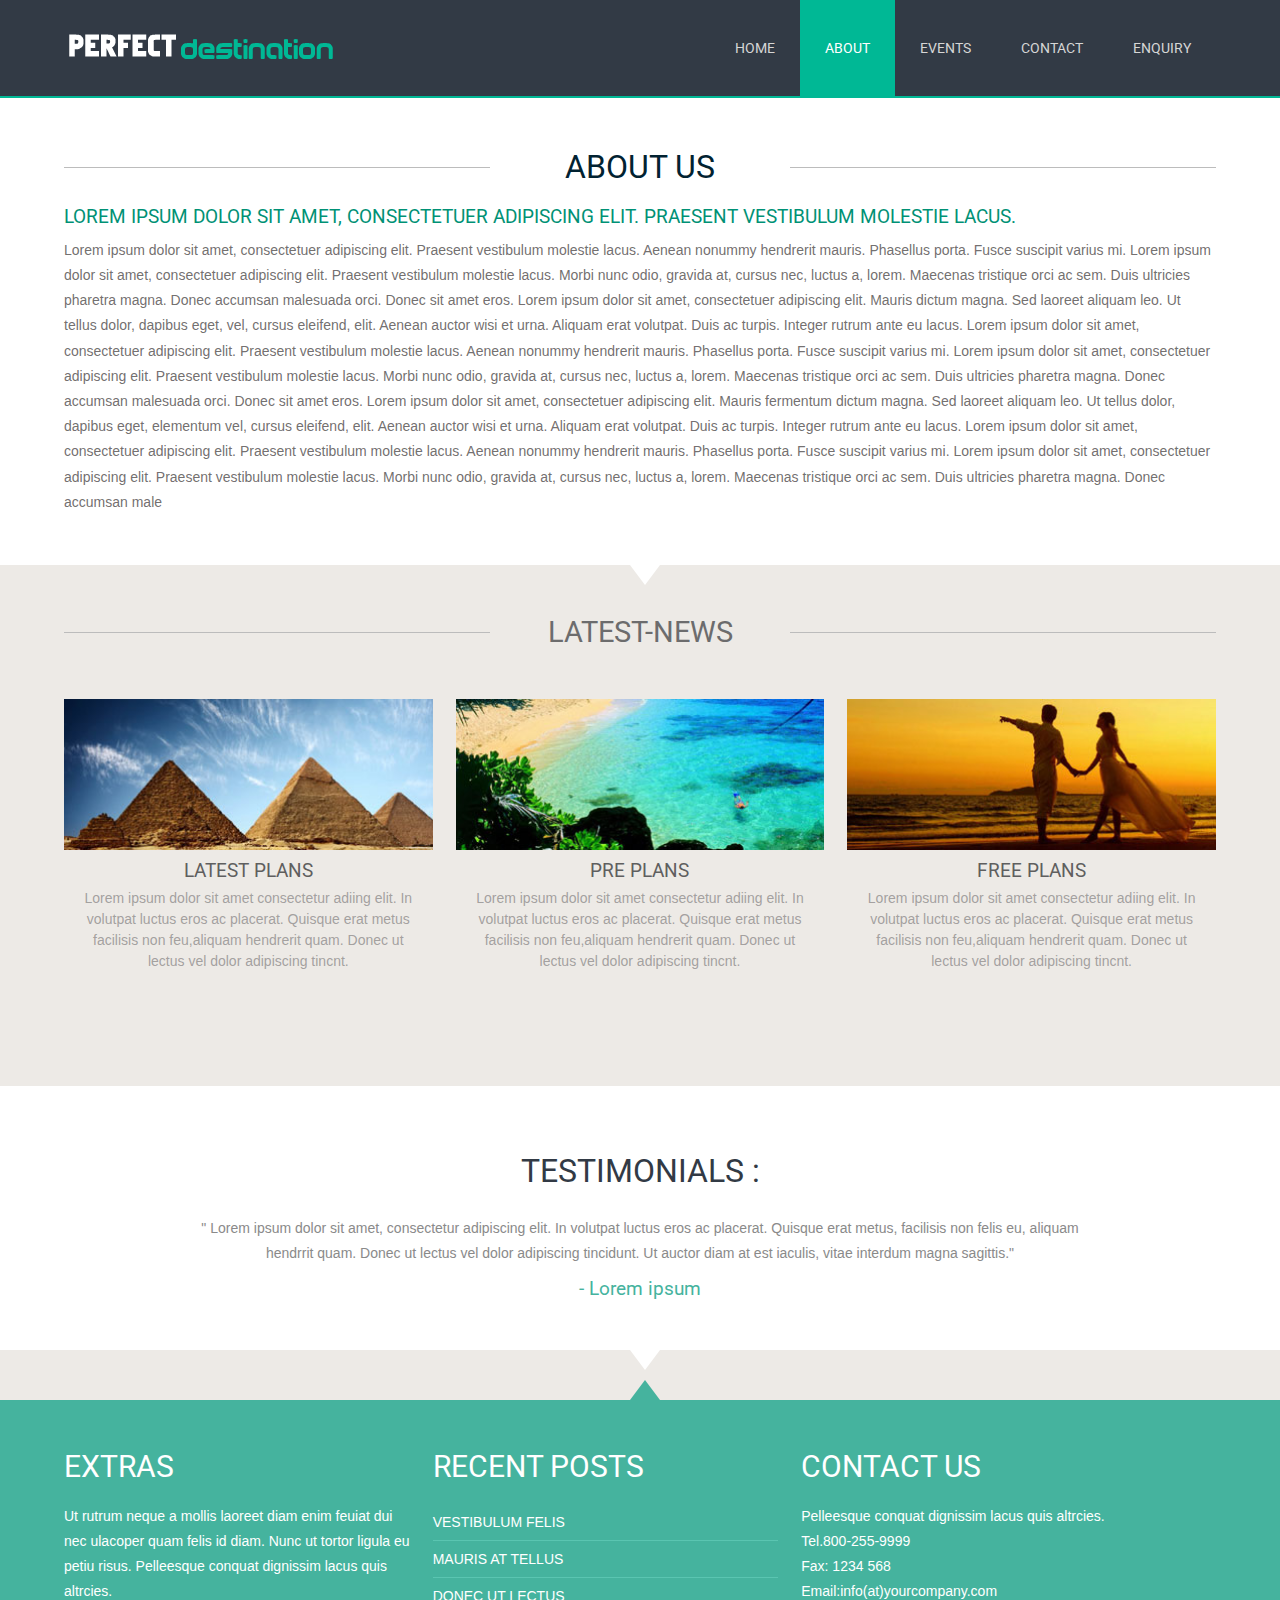
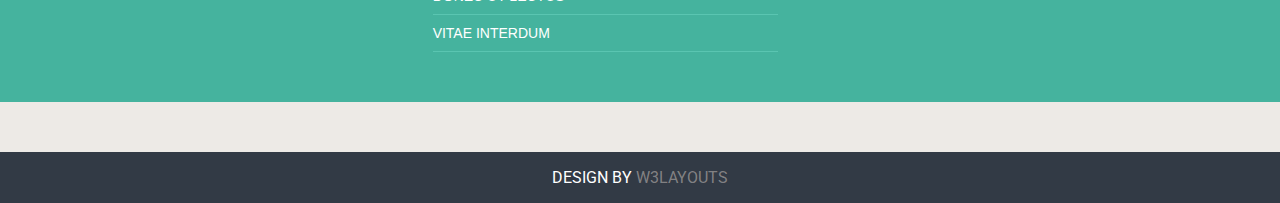
<file: about.html>
<!--
Author: W3layouts
Author URL: http://w3layouts.com
License: Creative Commons Attribution 3.0 Unported
License URL: http://creativecommons.org/licenses/by/3.0/
-->
<!DOCTYPE HTML>
<head>
<title>Perfect Destination Traveling Website Template | About :: W3layouts</title>
<meta http-equiv="Content-Type" content="text/html; charset=utf-8" />
<meta name="viewport" content="width=device-width, initial-scale=1, maximum-scale=1">
<link href="css/style.css" rel="stylesheet" type="text/css"  media="all" />	
<link href='http://fonts.googleapis.com/css?family=Roboto' rel='stylesheet' type='text/css'>
</head>
<body>
	<!---start-header---->
			<div class="header">
				<div class="wrap">
				<div class="logo">
					<a href="index.html"><img src="images/logo.png" title="logo" /></a>
				</div>
				<div class="top-nav">
					<ul>
						<li><a href="index.html">Home</a></li>
						<li class="active"><a href="about.html">About</a></li>
						<li><a href="events.html">Events</a></li>
						<li><a href="contact.html">Contact</a></li>
						<li><a href="enquiry.html">Enquiry</a></li>
					</ul>
				</div>
				<div class="clear"> </div>
			</div>
		</div>
			<!---End-header---->
		<!---start-content---->
		<div class="content">
			<div class="wrap">
				<div class="about-us">
					 <div class="about-header">
					    <h3>About us</h3>
					 </div>
					<div class="about-info">
						<a href="#">Lorem ipsum dolor sit amet, consectetuer adipiscing elit. Praesent vestibulum molestie lacus.</a>
						<p>Lorem ipsum dolor sit amet, consectetuer adipiscing elit. Praesent vestibulum molestie lacus. Aenean nonummy hendrerit mauris. Phasellus porta. Fusce suscipit varius mi. Lorem ipsum dolor sit amet, consectetuer adipiscing elit. Praesent vestibulum molestie lacus. Morbi nunc odio, gravida at, cursus nec, luctus a, lorem. Maecenas tristique orci ac sem. Duis ultricies pharetra magna. Donec accumsan malesuada orci. Donec sit amet eros. Lorem ipsum dolor sit amet, consectetuer adipiscing elit. Mauris dictum magna. Sed laoreet aliquam leo. Ut tellus dolor, dapibus eget, vel, cursus eleifend, elit. Aenean auctor wisi et urna. Aliquam erat volutpat. Duis ac turpis. Integer rutrum ante eu lacus. Lorem ipsum dolor sit amet, consectetuer adipiscing elit. Praesent vestibulum molestie lacus. Aenean nonummy hendrerit mauris. Phasellus porta. Fusce suscipit varius mi. Lorem ipsum dolor sit amet, consectetuer adipiscing elit. Praesent vestibulum molestie lacus. Morbi nunc odio, gravida at, cursus nec, luctus a, lorem. Maecenas tristique orci ac sem. Duis ultricies pharetra magna. Donec accumsan malesuada orci. Donec sit amet eros. Lorem ipsum dolor sit amet, consectetuer adipiscing elit. Mauris fermentum dictum magna. Sed laoreet aliquam leo. Ut tellus dolor, dapibus eget, elementum vel, cursus eleifend, elit. Aenean auctor wisi et urna. Aliquam erat volutpat. Duis ac turpis. Integer rutrum ante eu lacus. Lorem ipsum dolor sit amet, consectetuer adipiscing elit. Praesent vestibulum molestie lacus. Aenean nonummy hendrerit mauris. Phasellus porta. Fusce suscipit varius mi. Lorem ipsum dolor sit amet, consectetuer adipiscing elit. Praesent vestibulum molestie lacus. Morbi nunc odio, gravida at, cursus nec, luctus a, lorem. Maecenas tristique orci ac sem. Duis ultricies pharetra magna. Donec accumsan male</p>
					</div>
				</div>
			</div>
			    <div class="specials">
			    	<div class="wrap">
					  <div class="specials-heading">
						<h3>Latest-News</h3>
					</div>
					<div class="specials-grids">
						<div class="special-grid">
							<img src="images/grids-img1.jpg" title="image-name" />
							<a href="#">Latest Plans</a>
							<p>Lorem ipsum dolor sit amet consectetur adiing elit. In volutpat luctus eros ac placerat. Quisque erat metus facilisis non feu,aliquam hendrerit quam. Donec ut lectus vel dolor adipiscing tincnt.</p>
						</div>
						<div class="special-grid">
							<img src="images/grids-img2.jpg" title="image-name" />
							<a href="#">Pre Plans</a>
							<p>Lorem ipsum dolor sit amet consectetur adiing elit. In volutpat luctus eros ac placerat. Quisque erat metus facilisis non feu,aliquam hendrerit quam. Donec ut lectus vel dolor adipiscing tincnt.</p>
						</div>
						<div class="special-grid spe-grid">
							<img src="images/grids-img3.jpg" title="image-name" />
							<a href="#">Free Plans</a>
							<p>Lorem ipsum dolor sit amet consectetur adiing elit. In volutpat luctus eros ac placerat. Quisque erat metus facilisis non feu,aliquam hendrerit quam. Donec ut lectus vel dolor adipiscing tincnt.</p>
						</div>
						<div class="clear"> </div>
					</div>
			  </div>
			</div>	
			<div class="testmonials">
				<div class="wrap">
					<div class="testmonial-grid">
						<h3>TESTIMONIALS :</h3>
						<p>&#34; Lorem ipsum dolor sit amet, consectetur adipiscing elit. In volutpat luctus eros ac placerat. Quisque erat metus, facilisis non felis eu, aliquam hendrrit quam. Donec ut lectus vel dolor adipiscing tincidunt. Ut auctor diam at est iaculis, vitae interdum magna sagittis.&#34;</p>
						<a href="#"> - Lorem ipsum</a>
					</div>
				</div>
			</div>
		</div>
		<!---End-content---->
		<div class="clear"> </div>
		<!---start-footer---->
		<!---start-footer---->
	<div class="specials">
		<div class="footer">
			<div class="wrap">
			<div class="footer-grids">
				<div class="footer-grid">
					<h3>EXTRAS</h3>
					<p>Ut rutrum neque a mollis laoreet diam enim feuiat dui nec ulacoper quam felis id diam. Nunc ut tortor ligula eu petiu risus. Pelleesque conquat dignissim lacus quis altrcies.</p>
				</div>
				<div class="footer-grid">
					<h3>RECENT POSTS</h3>
					<ul>
						<li><a href="#">Vestibulum felis</a></li>
						<li><a href="#">Mauris at tellus</a></li>
						<li><a href="#">Donec ut lectus</a></li>
						<li><a href="#">vitae interdum</a></li>
					</ul>
				</div>
				<div class="footer-grid footer-lastgrid">
					<h3>CONTACT US</h3>
					<p>Pelleesque conquat dignissim lacus quis altrcies.</p>
					<div class="footer-grid-address">
						<p>Tel.800-255-9999</p>
						<p>Fax: 1234 568</p>
						<p>Email:<a class="email-link" href="#">info(at)yourcompany.com</a></p>
					</div>
				</div>
				<div class="clear"> </div>
			</div>
			</div>
		</div>
	</div>
		<!---End-footer---->
		<div class="clear"> </div>
		<div class="copy-right">
			<p>Design by <a href="http://w3layouts.com/">W3layouts</a></p>
		</div>
	</body>
</html>
</file>
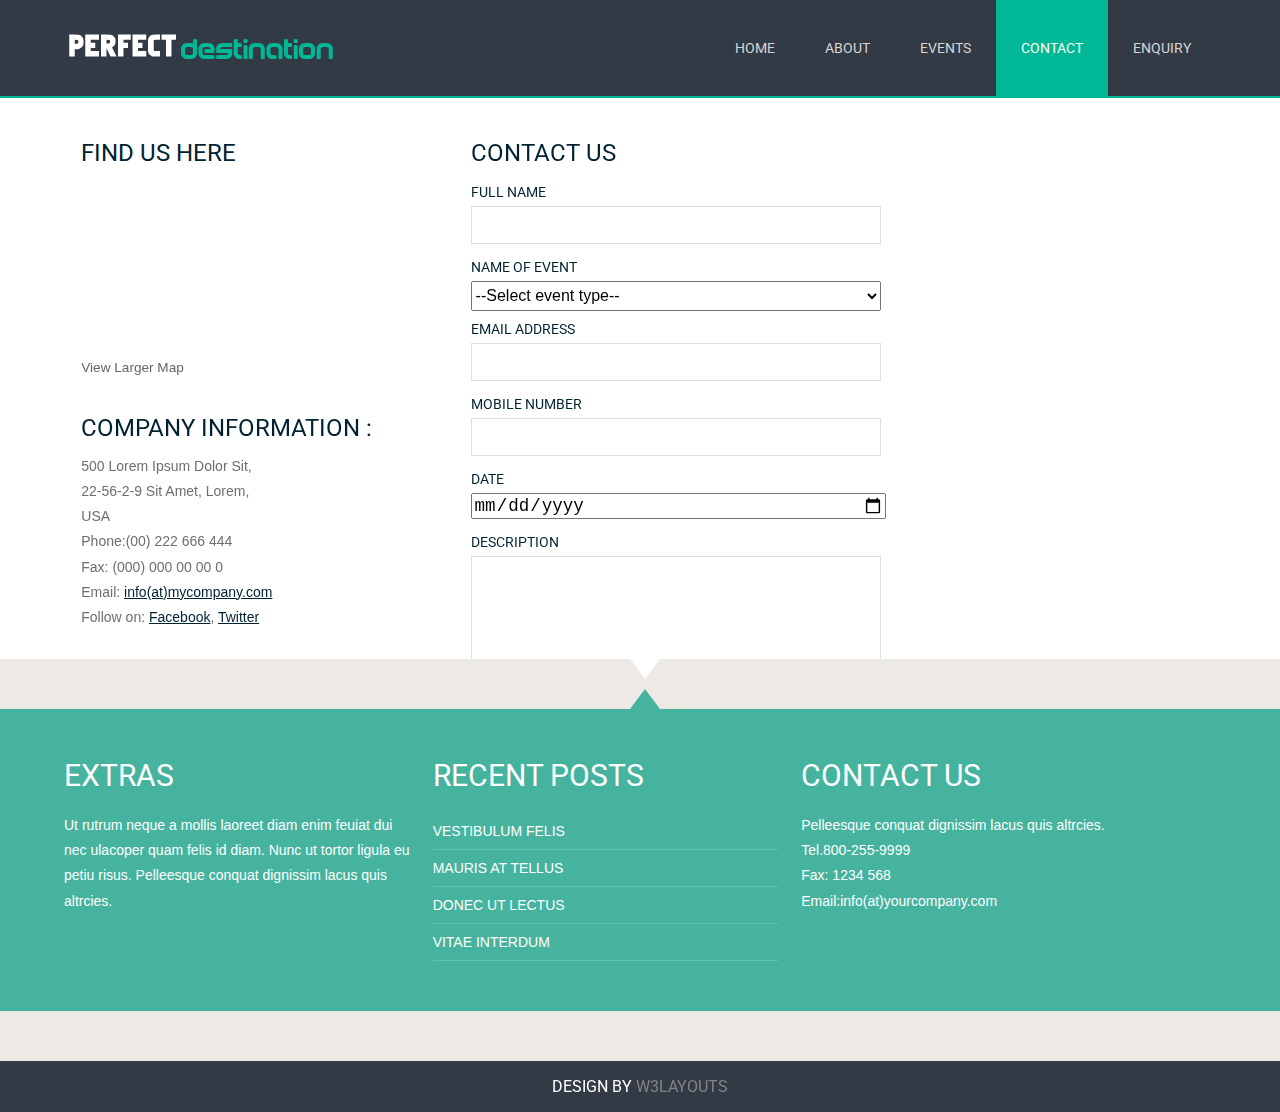
<file: contact.html>
<!--
Author: W3layouts
Author URL: http://w3layouts.com
License: Creative Commons Attribution 3.0 Unported
License URL: http://creativecommons.org/licenses/by/3.0/
-->
<!DOCTYPE HTML>
<head>
<title>Perfect Destination Traveling Website Template | Contact :: W3layouts</title>
<meta http-equiv="Content-Type" content="text/html; charset=utf-8" />
<meta charset="utf-8">
<meta name="viewport" content="width=device-width, initial-scale=1, maximum-scale=1">
<link href="css/style.css" rel="stylesheet" type="text/css"  media="all" />
<link href='http://fonts.googleapis.com/css?family=Roboto' rel='stylesheet' type='text/css'>
</head>
<body>
		<!---start-wrap---->
			<!---start-header---->
			<div class="header">
				<div class="wrap">
				<!---start-logo---->
				<div class="logo">
					<a href="index.html"><img src="images/logo.png" title="logo" /></a>
				</div>
				<!---End-logo---->
				<!---start-top-nav---->
				<div class="top-nav">
					<ul>
						<li><a href="index.html">Home</a></li>
						<li><a href="about.html">About</a></li>
						<li><a href="events.html">Events</a></li>
						<li class="active"><a href="contact.html">Contact</a></li>
						<li><a href="enquiry.html">Enquiry</a></li>
					</ul>
				</div>
				<div class="clear"> </div>
				<!---End-top-nav---->
			</div>
			<!---End-header---->
		</div>
		<!---End-wrap---->
		<div class="clear"> </div>
		<!---start-content---->
		<div class="content">
			<div class="wrap">
			<!---start-contact---->
			<div class="section group">				
				<div class="col span_1_of_3">
					<div class="contact_info">
			    	 	<h3>Find Us Here</h3>
			    	 		<div class="map">
					   			<iframe width="100%" height="175" frameborder="0" scrolling="no" marginheight="0" marginwidth="0" src="https://maps.google.co.in/maps?f=q&amp;source=s_q&amp;hl=en&amp;geocode=&amp;q=Lighthouse+Point,+FL,+United+States&amp;aq=4&amp;oq=light&amp;sll=26.275636,-80.087265&amp;sspn=0.04941,0.104628&amp;ie=UTF8&amp;hq=&amp;hnear=Lighthouse+Point,+Broward,+Florida,+United+States&amp;t=m&amp;z=14&amp;ll=26.275636,-80.087265&amp;output=embed"></iframe><br><small><a href="https://maps.google.co.in/maps?f=q&amp;source=embed&amp;hl=en&amp;geocode=&amp;q=Lighthouse+Point,+FL,+United+States&amp;aq=4&amp;oq=light&amp;sll=26.275636,-80.087265&amp;sspn=0.04941,0.104628&amp;ie=UTF8&amp;hq=&amp;hnear=Lighthouse+Point,+Broward,+Florida,+United+States&amp;t=m&amp;z=14&amp;ll=26.275636,-80.087265" style="color:#666;text-align:left;font-size:0.85em">View Larger Map</a></small>
					   		</div>
      				</div>
      			<div class="company_address">
				     	<h3>Company Information :</h3>
						    	<p>500 Lorem Ipsum Dolor Sit,</p>
						   		<p>22-56-2-9 Sit Amet, Lorem,</p>
						   		<p>USA</p>
				   		<p>Phone:(00) 222 666 444</p>
				   		<p>Fax: (000) 000 00 00 0</p>
				 	 	<p>Email: <span>info(at)mycompany.com</span></p>
				   		<p>Follow on: <span>Facebook</span>, <span>Twitter</span></p>
				   </div>
				</div>				
				<div class="col span_2_of_3">
				  <div class="contact-form">
				  	<h3 class="d2">Contact Us</h3>
					    <form method="post" action="contact-post.html" style="margin-bottom:15%">
					    	<div>
					    		<span><label>Full Name</label></span>
					    		<span><input name="userName" type="text" class="textbox"></span>
					    	</div>
					    	<div>
						    	<span><label>Name of event</label></span>
						    	<select class="dd">
						    		<option value="">--Select event type--</option>
 									<option value="Birthday">Birthday</option>
									<option value="DJ Night">DJ Night</option>
  									<option value="Marriage">Marriage</option>
  									<option value="Annivarsary">Anniversary</option>
								</select>
						    </div>
						    <div>
						    	<span><label>Email Address</label></span>
						    	<span><input name="userEmail" type="text" class="textbox"></span>
						    </div>
						    <div>
						     	<span><label>Mobile Number</label></span>
						    	<span><input name="userPhone" type="text" class="textbox"></span>
						    </div>
						    <div>
						    	<span><label>Date</label></span>
						    	<span><input type="date" class="ss"></span>
						    </div>
						    <div>
						    	<span><label>Description</label></span>
						    	<span><textarea name="userMsg"> </textarea></span>
						    </div>
						   <div>
						   		<span><input type="submit" class="mybutton" value="Submit"></span>
						  </div>
					    </form>
				    </div>
  				</div>				
			  </div>
			  </div>
			<!---End-contact---->
			<div class="clear"> </div>
		</div>
		<!---End-content---->
		<div class="clear"> </div>
		<!---start-footer---->
		<!---start-footer---->
	<div class="specials">
		<div class="footer">
			<div class="wrap">
			<div class="footer-grids">
				<div class="footer-grid">
					<h3>EXTRAS</h3>
					<p>Ut rutrum neque a mollis laoreet diam enim feuiat dui nec ulacoper quam felis id diam. Nunc ut tortor ligula eu petiu risus. Pelleesque conquat dignissim lacus quis altrcies.</p>
				</div>
				<div class="footer-grid">
					<h3>RECENT POSTS</h3>
					<ul>
						<li><a href="#">Vestibulum felis</a></li>
						<li><a href="#">Mauris at tellus</a></li>
						<li><a href="#">Donec ut lectus</a></li>
						<li><a href="#">vitae interdum</a></li>
					</ul>
				</div>
				<div class="footer-grid footer-lastgrid">
					<h3>CONTACT US</h3>
					<p>Pelleesque conquat dignissim lacus quis altrcies.</p>
					<div class="footer-grid-address">
						<p>Tel.800-255-9999</p>
						<p>Fax: 1234 568</p>
						<p>Email:<a class="email-link" href="#">info(at)yourcompany.com</a></p>
					</div>
				</div>
				<div class="clear"> </div>
			</div>
			</div>
		</div>
	</div>
		<!---End-footer---->
		<div class="clear"> </div>
		<div class="copy-right">
			<p>Design by <a href="http://w3layouts.com/">W3layouts</a></p>
		</div>
	</body>
</html>
</file>
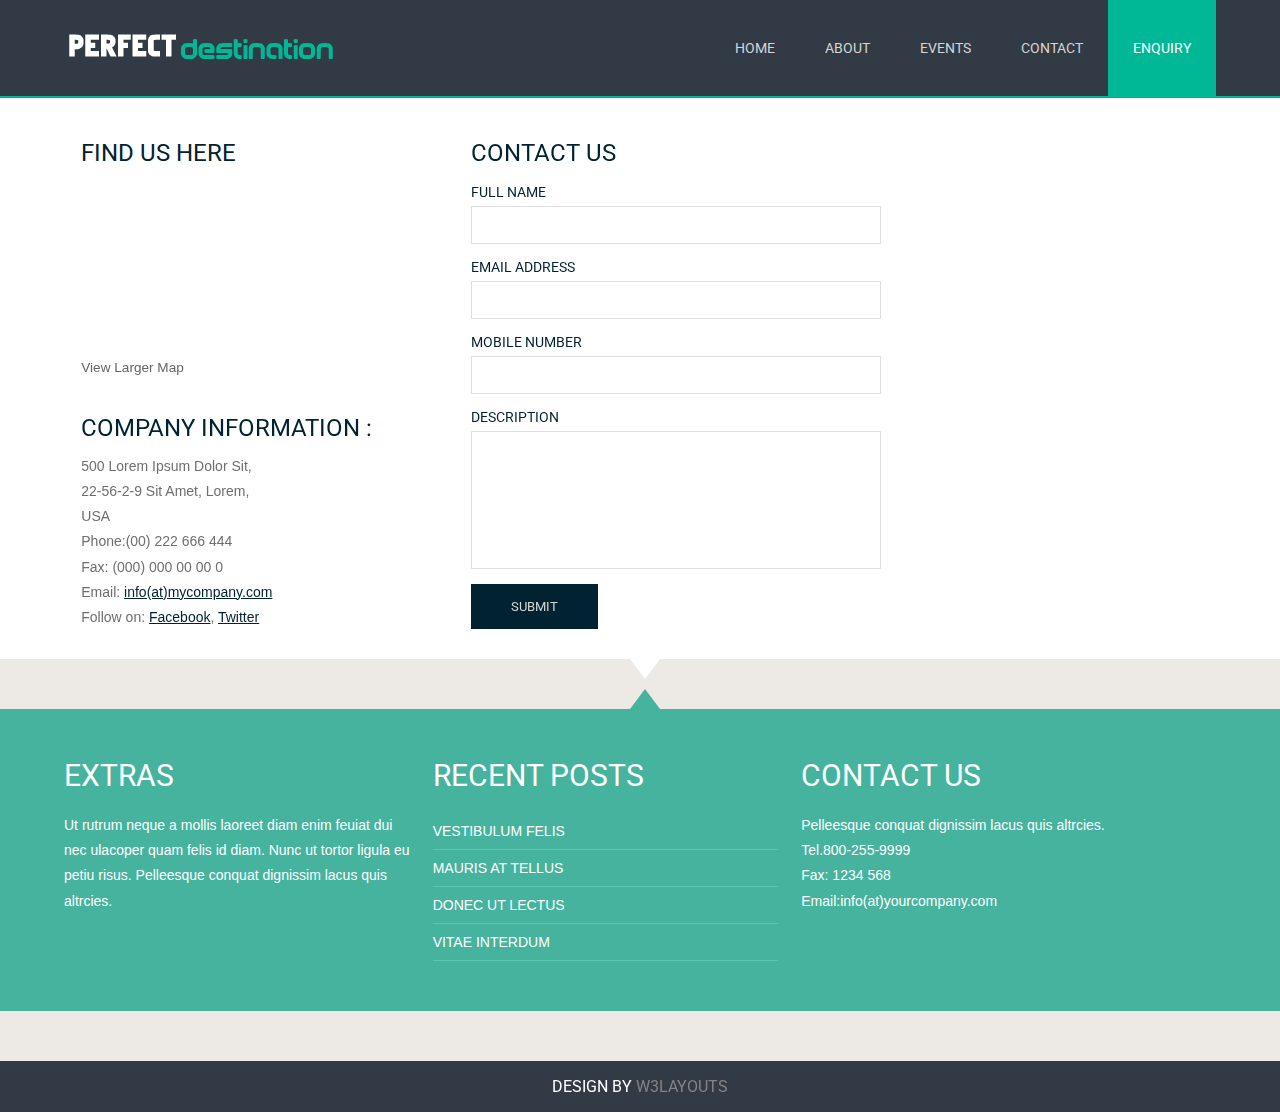
<file: enquiry.html>
<!--
Author: W3layouts
Author URL: http://w3layouts.com
License: Creative Commons Attribution 3.0 Unported
License URL: http://creativecommons.org/licenses/by/3.0/
-->
<!DOCTYPE HTML>
<head>
<title>Perfect Destination Traveling Website Template | Contact :: W3layouts</title>
<meta http-equiv="Content-Type" content="text/html; charset=utf-8" />
<meta charset="utf-8">
<meta name="viewport" content="width=device-width, initial-scale=1, maximum-scale=1">
<link href="css/style.css" rel="stylesheet" type="text/css"  media="all" />
<link href='http://fonts.googleapis.com/css?family=Roboto' rel='stylesheet' type='text/css'>
</head>
<body>
		<!---start-wrap---->
			<!---start-header---->
			<div class="header">
				<div class="wrap">
				<!---start-logo---->
				<div class="logo">
					<a href="index.html"><img src="images/logo.png" title="logo" /></a>
				</div>
				<!---End-logo---->
				<!---start-top-nav---->
				<div class="top-nav">
					<ul>
						<li><a href="index.html">Home</a></li>
						<li><a href="about.html">About</a></li>
						<li><a href="events.html">Events</a></li>
						<li><a href="contact.html">Contact</a></li>
						<li class="active"><a href="enquiry.html">Enquiry</a></li>
					</ul>
				</div>
				<div class="clear"> </div>
				<!---End-top-nav---->
			</div>
			<!---End-header---->
		</div>
		<!---End-wrap---->
		<div class="clear"> </div>
		<!---start-content---->
		<div class="content">
			<div class="wrap">
			<!---start-contact---->
			<div class="section group">				
				<div class="col span_1_of_3">
					<div class="contact_info">
			    	 	<h3>Find Us Here</h3>
			    	 		<div class="map">
					   			<iframe width="100%" height="175" frameborder="0" scrolling="no" marginheight="0" marginwidth="0" src="https://maps.google.co.in/maps?f=q&amp;source=s_q&amp;hl=en&amp;geocode=&amp;q=Lighthouse+Point,+FL,+United+States&amp;aq=4&amp;oq=light&amp;sll=26.275636,-80.087265&amp;sspn=0.04941,0.104628&amp;ie=UTF8&amp;hq=&amp;hnear=Lighthouse+Point,+Broward,+Florida,+United+States&amp;t=m&amp;z=14&amp;ll=26.275636,-80.087265&amp;output=embed"></iframe><br><small><a href="https://maps.google.co.in/maps?f=q&amp;source=embed&amp;hl=en&amp;geocode=&amp;q=Lighthouse+Point,+FL,+United+States&amp;aq=4&amp;oq=light&amp;sll=26.275636,-80.087265&amp;sspn=0.04941,0.104628&amp;ie=UTF8&amp;hq=&amp;hnear=Lighthouse+Point,+Broward,+Florida,+United+States&amp;t=m&amp;z=14&amp;ll=26.275636,-80.087265" style="color:#666;text-align:left;font-size:0.85em">View Larger Map</a></small>
					   		</div>
      				</div>
      			<div class="company_address">
				     	<h3>Company Information :</h3>
						    	<p>500 Lorem Ipsum Dolor Sit,</p>
						   		<p>22-56-2-9 Sit Amet, Lorem,</p>
						   		<p>USA</p>
				   		<p>Phone:(00) 222 666 444</p>
				   		<p>Fax: (000) 000 00 00 0</p>
				 	 	<p>Email: <span>info(at)mycompany.com</span></p>
				   		<p>Follow on: <span>Facebook</span>, <span>Twitter</span></p>
				   </div>
				</div>				
				<div class="col span_2_of_3">
				  <div class="contact-form">
				  	<h3 class="d2">Contact Us</h3>
					    <form method="post" action="contact-post.html" style="margin-bottom:15%">
					    	<div>
					    		<span><label>Full Name</label></span>
					    		<span><input name="userName" type="text" class="textbox"></span>
					    	</div>
						    <div>
						    	<span><label>Email Address</label></span>
						    	<span><input name="userEmail" type="text" class="textbox"></span>
						    </div>
						    <div>
						     	<span><label>Mobile Number</label></span>
						    	<span><input name="userPhone" type="text" class="textbox"></span>
						    </div>
						    <div>
						    	<span><label>Description</label></span>
						    	<span><textarea name="userMsg"> </textarea></span>
						    </div>
						   <div>
						   		<span><input type="submit" class="mybutton" value="Submit"></span>
						  </div>
					    </form>
				    </div>
  				</div>				
			  </div>
			  </div>
			<!---End-contact---->
			<div class="clear"> </div>
		</div>
		<!---End-content---->
		<div class="clear"> </div>
		<!---start-footer---->
		<!---start-footer---->
	<div class="specials">
		<div class="footer">
			<div class="wrap">
			<div class="footer-grids">
				<div class="footer-grid">
					<h3>EXTRAS</h3>
					<p>Ut rutrum neque a mollis laoreet diam enim feuiat dui nec ulacoper quam felis id diam. Nunc ut tortor ligula eu petiu risus. Pelleesque conquat dignissim lacus quis altrcies.</p>
				</div>
				<div class="footer-grid">
					<h3>RECENT POSTS</h3>
					<ul>
						<li><a href="#">Vestibulum felis</a></li>
						<li><a href="#">Mauris at tellus</a></li>
						<li><a href="#">Donec ut lectus</a></li>
						<li><a href="#">vitae interdum</a></li>
					</ul>
				</div>
				<div class="footer-grid footer-lastgrid">
					<h3>CONTACT US</h3>
					<p>Pelleesque conquat dignissim lacus quis altrcies.</p>
					<div class="footer-grid-address">
						<p>Tel.800-255-9999</p>
						<p>Fax: 1234 568</p>
						<p>Email:<a class="email-link" href="#">info(at)yourcompany.com</a></p>
					</div>
				</div>
				<div class="clear"> </div>
			</div>
			</div>
		</div>
	</div>
		<!---End-footer---->
		<div class="clear"> </div>
		<div class="copy-right">
			<p>Design by <a href="http://w3layouts.com/">W3layouts</a></p>
		</div>
	</body>
</html>
</file>
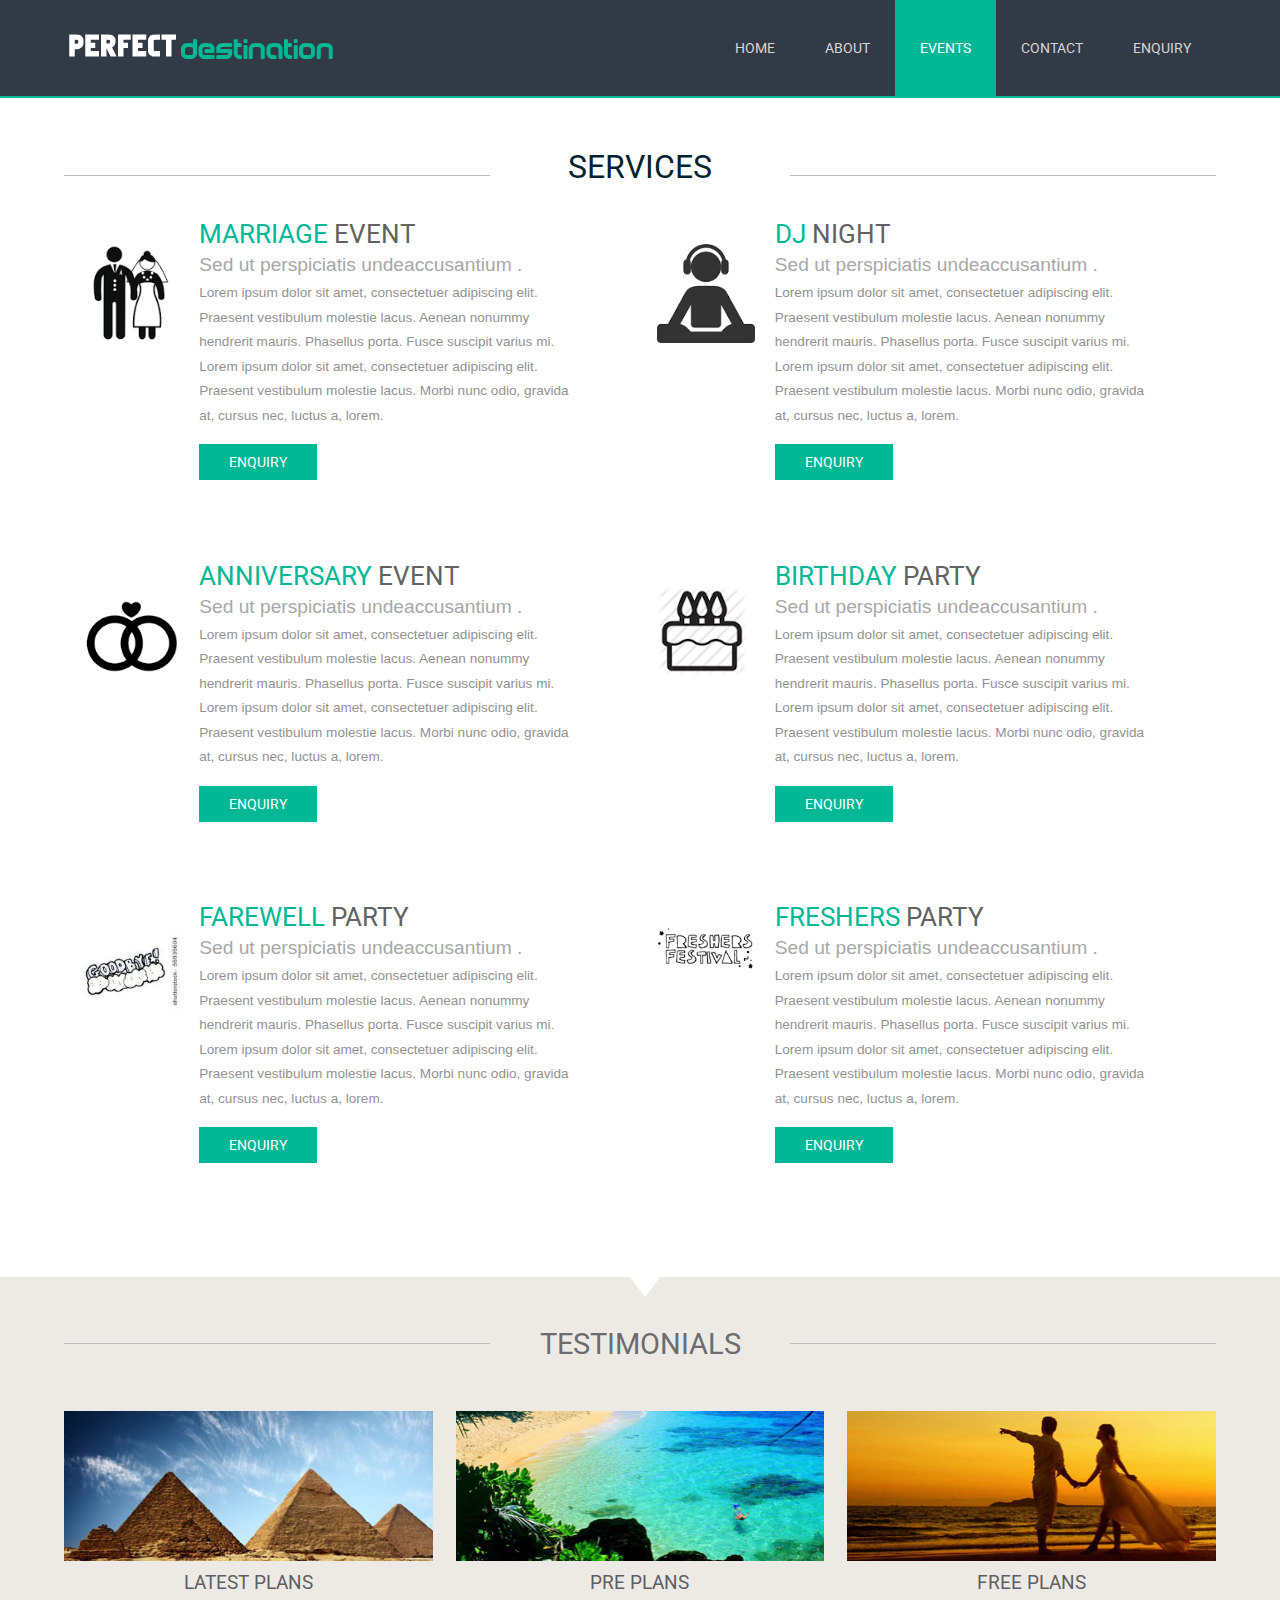
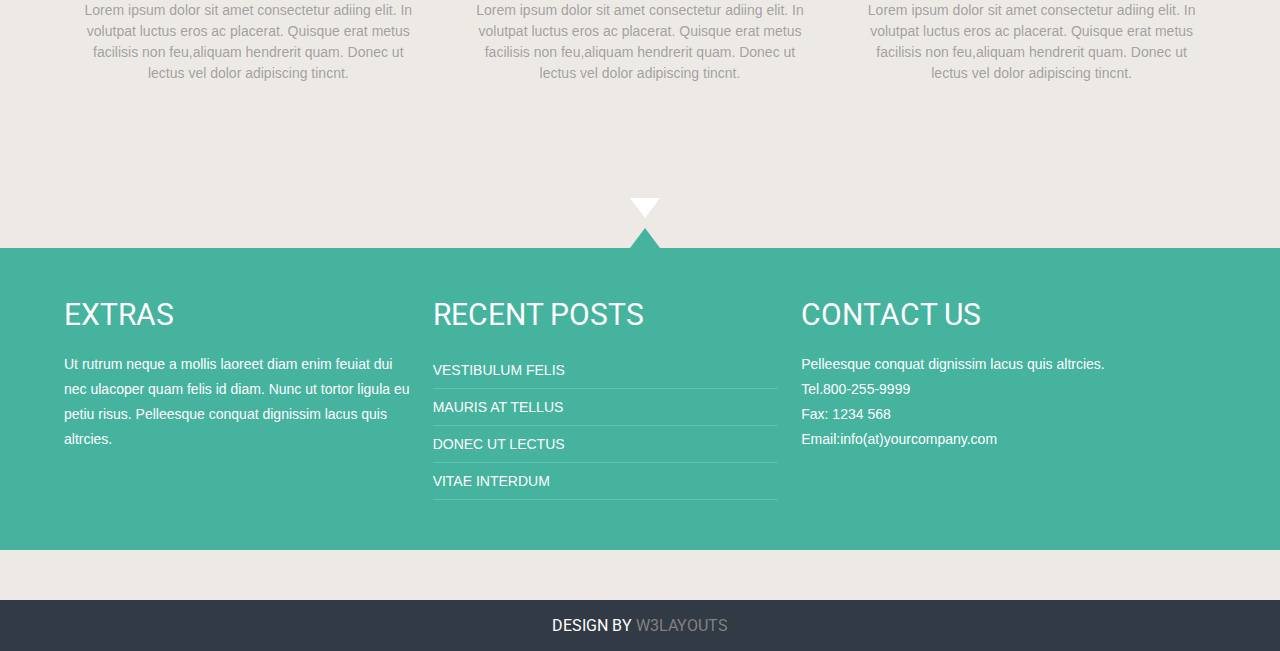
<file: events.html>
<!--
Author: W3layouts
Author URL: http://w3layouts.com
License: Creative Commons Attribution 3.0 Unported
License URL: http://creativecommons.org/licenses/by/3.0/
-->
<!DOCTYPE HTML>
<head>
<title>Perfect Destination Traveling Website Template | Services :: W3layouts</title>
<meta http-equiv="Content-Type" content="text/html; charset=utf-8" />
<meta name="viewport" content="width=device-width, initial-scale=1, maximum-scale=1">
<link href="css/style.css" rel="stylesheet" type="text/css"  media="all" />
<link href='http://fonts.googleapis.com/css?family=Roboto' rel='stylesheet' type='text/css'>
</head>
<body>
		<!---start-header---->
			<div class="header">
				<div class="wrap">
				<div class="logo">
					<a href="index.html"><img src="images/logo.png" title="logo" /></a>
				</div>
				<div class="top-nav">
					<ul>
						<li><a href="index.html">Home</a></li>
						<li><a href="about.html">About</a></li>
						<li class="active"><a href="events.html">Events</a></li>
						<li><a href="contact.html">Contact</a></li>
						<li><a href="enquiry.html">Enquiry</a></li>
					</ul>
				</div>
				<div class="clear"> </div>
			</div>
		</div>
			<!---End-header---->
		<div class="content">
				<!---start-services---->
				<div class="services">
					<div class="wrap">
					  <div class="services-header">
						<h3>Services</h3>
					 </div>
					   <div class="section group group">
							<div class="listview_1_of_2 images_1_of_2">
								<div class="listimg listimg_2_of_1">
									  <img src="images/res.png">
								</div>
							    <div class="text list_2_of_1">
									<h3><span>Marriage</span> Event</h3>
									<h4>Sed ut perspiciatis undeaccusantium .</h4>
									<p>Lorem ipsum dolor sit amet, consectetuer adipiscing elit. Praesent vestibulum molestie lacus. Aenean nonummy hendrerit mauris. Phasellus porta. Fusce suscipit varius mi. Lorem ipsum dolor sit amet, consectetuer adipiscing elit. Praesent vestibulum molestie lacus. Morbi nunc odio, gravida at, cursus nec, luctus a, lorem. </p>
									 <a class="button" href="#">Enquiry</a>
							   </div>
						   </div>			
							<div class="listview_1_of_2 images_1_of_2">
								<div class="listimg listimg_2_of_1">
									  <img src="images/guid.png">
								</div>
								<div class="text list_2_of_1">
									  <h3><span>DJ</span> Night</h3>
									  <h4>Sed ut perspiciatis undeaccusantium .</h4>
									 		<p>Lorem ipsum dolor sit amet, consectetuer adipiscing elit. Praesent vestibulum molestie lacus. Aenean nonummy hendrerit mauris. Phasellus porta. Fusce suscipit varius mi. Lorem ipsum dolor sit amet, consectetuer adipiscing elit. Praesent vestibulum molestie lacus. Morbi nunc odio, gravida at, cursus nec, luctus a, lorem. </p>
									  <a class="button" href="#">Enquiry</a>
								</div>
							</div>
						</div>
       					   <div class="section group group">
							<div class="listview_1_of_2 images_1_of_2">
								<div class="listimg listimg_2_of_1">
									  <img src="images/air.png">
								</div>
							    <div class="text list_2_of_1">
									<h3><span>Anniversary</span> Event</h3>
									<h4>Sed ut perspiciatis undeaccusantium .</h4>
									<p>Lorem ipsum dolor sit amet, consectetuer adipiscing elit. Praesent vestibulum molestie lacus. Aenean nonummy hendrerit mauris. Phasellus porta. Fusce suscipit varius mi. Lorem ipsum dolor sit amet, consectetuer adipiscing elit. Praesent vestibulum molestie lacus. Morbi nunc odio, gravida at, cursus nec, luctus a, lorem. </p>
									 <a class="button" href="#">Enquiry</a>
							   </div>
						   </div>			
							<div class="listview_1_of_2 images_1_of_2">
								<div class="listimg listimg_2_of_1">
									  <img src="images/compin.png">
								</div>
								<div class="text list_2_of_1">
									  <h3><span>Birthday</span> Party</h3>
									  <h4>Sed ut perspiciatis undeaccusantium .</h4>
									 		<p>Lorem ipsum dolor sit amet, consectetuer adipiscing elit. Praesent vestibulum molestie lacus. Aenean nonummy hendrerit mauris. Phasellus porta. Fusce suscipit varius mi. Lorem ipsum dolor sit amet, consectetuer adipiscing elit. Praesent vestibulum molestie lacus. Morbi nunc odio, gravida at, cursus nec, luctus a, lorem. </p>
									  <a class="button" href="#">Enquiry</a>
								</div>
							</div>
						</div>
					   <div class="section group">
							<div class="listview_1_of_2 images_1_of_2">
								<div class="listimg listimg_2_of_1">
									  <img src="images/farew.png">
								</div>
							    <div class="text list_2_of_1">
									<h3><span>Farewell</span> Party</h3>
									<h4>Sed ut perspiciatis undeaccusantium .</h4>
									<p>Lorem ipsum dolor sit amet, consectetuer adipiscing elit. Praesent vestibulum molestie lacus. Aenean nonummy hendrerit mauris. Phasellus porta. Fusce suscipit varius mi. Lorem ipsum dolor sit amet, consectetuer adipiscing elit. Praesent vestibulum molestie lacus. Morbi nunc odio, gravida at, cursus nec, luctus a, lorem. </p>
									 <a class="button" href="#">Enquiry</a>
							   </div>
						   </div>			
							<div class="listview_1_of_2 images_1_of_2">
								<div class="listimg listimg_2_of_1">
									  <img src="images/fresh.png">
								</div>
								<div class="text list_2_of_1">
									  <h3><span>Freshers</span> Party</h3>
									  <h4>Sed ut perspiciatis undeaccusantium .</h4>
									 		<p>Lorem ipsum dolor sit amet, consectetuer adipiscing elit. Praesent vestibulum molestie lacus. Aenean nonummy hendrerit mauris. Phasellus porta. Fusce suscipit varius mi. Lorem ipsum dolor sit amet, consectetuer adipiscing elit. Praesent vestibulum molestie lacus. Morbi nunc odio, gravida at, cursus nec, luctus a, lorem. </p>
									  <a class="button" href="#">Enquiry</a>
								</div>
							</div>
						</div>
				  </div>
				</div>
				<!---End-services---->
				<div class="specials">
				   <div class="wrap">
					<div class="specials-heading">
					  <h3>Testimonials</h3>
					</div>
					<div class="specials-grids">
						<div class="special-grid">
							<img src="images/grids-img1.jpg" title="image-name" />
							<a href="#">Latest Plans</a>
							<p>Lorem ipsum dolor sit amet consectetur adiing elit. In volutpat luctus eros ac placerat. Quisque erat metus facilisis non feu,aliquam hendrerit quam. Donec ut lectus vel dolor adipiscing tincnt.</p>
						</div>
						<div class="special-grid">
							<img src="images/grids-img2.jpg" title="image-name" />
							<a href="#">Pre Plans</a>
							<p>Lorem ipsum dolor sit amet consectetur adiing elit. In volutpat luctus eros ac placerat. Quisque erat metus facilisis non feu,aliquam hendrerit quam. Donec ut lectus vel dolor adipiscing tincnt.</p>
						</div>
						<div class="special-grid spe-grid">
							<img src="images/grids-img3.jpg" title="image-name" />
							<a href="#">Free Plans</a>
							<p>Lorem ipsum dolor sit amet consectetur adiing elit. In volutpat luctus eros ac placerat. Quisque erat metus facilisis non feu,aliquam hendrerit quam. Donec ut lectus vel dolor adipiscing tincnt.</p>
						</div>
						<div class="clear"> </div>
					</div>
			   </div>
			</div>	
		</div>
		<!---End-content---->
		<!---start-footer---->
		<!---start-footer---->
	<div class="specials">
		<div class="footer">
			<div class="wrap">
			<div class="footer-grids">
				<div class="footer-grid">
					<h3>EXTRAS</h3>
					<p>Ut rutrum neque a mollis laoreet diam enim feuiat dui nec ulacoper quam felis id diam. Nunc ut tortor ligula eu petiu risus. Pelleesque conquat dignissim lacus quis altrcies.</p>
				</div>
				<div class="footer-grid">
					<h3>RECENT POSTS</h3>
					<ul>
						<li><a href="#">Vestibulum felis</a></li>
						<li><a href="#">Mauris at tellus</a></li>
						<li><a href="#">Donec ut lectus</a></li>
						<li><a href="#">vitae interdum</a></li>
					</ul>
				</div>
				<div class="footer-grid footer-lastgrid">
					<h3>CONTACT US</h3>
					<p>Pelleesque conquat dignissim lacus quis altrcies.</p>
					<div class="footer-grid-address">
						<p>Tel.800-255-9999</p>
						<p>Fax: 1234 568</p>
						<p>Email:<a class="email-link" href="#">info(at)yourcompany.com</a></p>
					</div>
				</div>
				<div class="clear"> </div>
			</div>
			</div>
		</div>
	</div>
		<!---End-footer---->
		<div class="clear"> </div>
		<div class="copy-right">
			<p>Design by <a href="http://w3layouts.com/">W3layouts</a></p>
		</div>
	</body>
</html>
</file>
<file: css/style.css>
/* reset */
html,body,div,span,applet,object,iframe,h1,h2,h3,h4,h5,h6,p,blockquote,pre,a,abbr,acronym,address,big,cite,code,del,dfn,em,img,ins,kbd,q,s,samp,small,strike,strong,sub,sup,tt,var,b,u,i,dl,dt,dd,ol,nav ul,nav li,fieldset,form,label,legend,table,caption,tbody,tfoot,thead,tr,th,td,article,aside,canvas,details,embed,figure,figcaption,footer,header,hgroup,menu,nav,output,ruby,section,summary,time,mark,audio,video{margin:0;padding:0;border:0;font-size:100%;font:inherit;vertical-align:baseline;}
article, aside, details, figcaption, figure,footer, header, hgroup, menu, nav, section {display: block;}
ol,ul{list-style:none;margin:0px;padding:0px;}
blockquote,q{quotes:none;}
blockquote:before,blockquote:after,q:before,q:after{content:'';content:none;}
table{border-collapse:collapse;border-spacing:0;}
/* start editing from here */
a{text-decoration:none;}
.txt-rt{text-align:right;}/* text align right */
.txt-lt{text-align:left;}/* text align left */
.txt-center{text-align:center;}/* text align center */
.float-rt{float:right;}/* float right */
.float-lt{float:left;}/* float left */
.clear{clear:both;}/* clear float */
.pos-relative{position:relative;}/* Position Relative */
.pos-absolute{position:absolute;}/* Position Absolute */
.vertical-base{	vertical-align:baseline;}/* vertical align baseline */
.vertical-top{	vertical-align:top;}/* vertical align top */
nav.vertical ul li{	display:block;}/* vertical menu */
nav.horizontal ul li{	display: inline-block;}/* horizontal menu */
img{max-width:100%;}
/****end reset*****/
.jumbotron{
	margin-top: 80px;
	border-radius: 50px;
}
body{
 	font-family:Arial, Helvetica, sans-serif;
}
.wrap{
	width:80%;
	margin:0 auto;
	transition:all .2s linear;
	-moz-transition:all .2s linear;/* firefox */
	-webkit-transition:all .2s linear; /* safari and chrome */
	-o-transition:all .2s linear; /* opera */
	-ms-transition:all .2s linear;
}
/*----start-header-----*/
.header{
	background:#323A45;
	border-bottom:2px solid #00B895;
}
.logo{
	float: left;
	padding:25px 0;
}
.top-nav{
	float:right;
}
.top-nav ul li{
	display:inline-block;
	float:left;
}
.top-nav ul li a{
	font-family: 'Roboto', sans-serif;
	color: #d6d6d6;
	padding: 40px 25px;
	display: block;
	position: relative;
	text-transform: uppercase;
	transition: 0.5s ease;
	-o-transition: 0.5s ease;
	-webkit-transition: 0.5s ease;
	font-size: 0.875em;
	position:relative;
}
.top-nav li.active a, .top-nav li a:hover {
	color:#FFF;
	background:#00B895;
}
/*---start-content----*/

/*---start-content----*/
.content {
}
.content_top{
	background:#45B39E;
	padding:50px 0;
	text-align: center;
	font-family: 'Roboto', sans-serif;
	position:relative;
}
.content_top:after{
	content: '';
	position:relative;
	width: 0;
	height: 0;
	border:20px solid #FFF;
	border-top: 0 solid rgba(0, 0, 0, 0)!important;
	border-right: 15px solid rgba(0, 0, 0, 0)!important;
	border-left: 15px solid rgba(0, 0, 0, 0)!important;
	left:0%;
	top: 30px;
	margin-left: -10px;
}
.content_top h1 a{
	font-size:3em;
	color: #fff;
	padding-bottom:14px;
}
.content_top span a{
	font-family: 'Roboto', sans-serif;
	color:#ffffff;
	background-color:#009175;
	display: inline-block;
	text-transform: uppercase;
	padding: 10px 20px;
	font-size:1em;
	transition: 0.5s ease;
	-o-transition: 0.5s ease;
	-webkit-transition: 0.5s ease;
}
.content_top span a:hover{
	background:#222;
}






.sectiongrey { background: #f5f6f7; }

section .separator {
  display: inline;
  float: left;
  width: 97.02380952380952%;
  margin: 0 1.488095238095238%;
  *zoom: 1;
}
section .separator:before, section .separator:after {
  content: "";
  display: table;
}
section .separator:after {
  clear: both;
}
section .separator .line {
  width: 36%;
  float: left;
  height: 5px;
  background-color: rgba(102, 102, 102, 0.118);
  margin: 20px 0 0 0;
}

  section .separator:before, section .separator:after {
    content: "";
    display: table;
  }
  section .separator:after {
    clear: both;
  }
  section .separator .line {
    background-color: rgba(102, 102, 102, 0.118);
    float: left;
    height: 5px;
    margin: 20px 0 0;
    width: 38%;
  }

  section .separator .line {
    width: 19%;
    margin: 20px 0.7% 0;
  }
  section .separator h2 {
    width: 57%;
  }
  .sectionh3 { font-size:20px; margin-top:40px; margin-bottom:20px;}
#slide-wrapper {
  margin-top: 20px;
  *zoom: 1;
  overflow: hidden;
  display: inline;
  float: left;
  width: 97.02380952380952%;
  margin: 0 1.488095238095238%;
}
#slide-wrapper:before, #slide-wrapper:after {
  content: "";
  display: table;
}
#slide-wrapper:after {
  clear: both;
}
#slide-wrapper .testimonials {
  position: relative;
}
#slide-wrapper .testimonials li {
  width: 192px;
  display: block;
  float: left;
  height: 90px;
  padding: 50px 0;
  margin: 0 34px;
  text-align: center;
}
#slide-wrapper .testimonials li figure {
  margin: 0 auto;
  *zoom: 1;
}
#slide-wrapper .testimonials li figure:before, #slide-wrapper .testimonials li figure:after {
  content: "";
  display: table;
}
#slide-wrapper .testimonials li figure:after {
  clear: both;
}
.pagination {
  text-align: center;
}
.pagination a {
  width: 10px;
  height: 10px;
  -moz-border-radius: 5px;
  -webkit-border-radius: 5px;
  border-radius: 5px;
  background-color:#fff;
  display: block;
  margin: 0 5px 0 0;
  display: inline-block;
  cursor: pointer;
}
.pagination a.selected {
  background-color: #494949;
}
.pagination a span {
  display: none;
}











.d2{
	bottom: 80px;
}

.ss{
	font-size: 1.5em;
	width: 410px;
}

.dd{
	font-size: 1em;
	height: 30px;
	width: 410px;
}

.content_top p{
	font-size:1em;
	line-height: 1.8em;
	color: #fff;
	margin-bottom: 24px;
	margin: 14px 0px 24px 0px;
}
.content-grids {
	padding:50px 0;
	background:#FFF;
}
.grid{
	float: left;
	width: 28%;
	background: #fff;
	border: 1px solid #EBEBEB;
	padding: 19px 18px 25px;
	color: #7e7e7e;
	text-align: center;
	margin-right: 2%;
	-webkit-box-shadow: 0px 56px 36px -60px #121D12;
	-moz-box-shadow: 0px 56px 36px -60px #121D12;
	-o-box-shadow: 0px 56px 36px -60px #121D12;
}
.grid h3{
	text-transform: uppercase;
	padding: 8px 0;
	margin-bottom: 8px;
	font-size: 1.6em;
	color:#00B895;
	border-bottom: 1px solid #dedede;
	font-family: 'PT Sans Narrow', sans-serif;
}
.grid p{
	font-size: 0.875em;
	color: rgba(148, 145, 145, 0.84);
	font-family: Arial, Helvetica, sans-serif;
	padding: 0em 1em 1em 1em;
	line-height: 1.5em;
}
.button{
	font-family: 'Roboto', sans-serif;
	color: #ffffff;
	background-color:#00B895;
	display: inline-block;
	text-transform: uppercase;
	padding: 10px 30px;
	font-size: 0.875em;
	transition: 0.5s ease;
	-o-transition: 0.5s ease;
	-webkit-transition: 0.5s ease;
}
.button:hover{
	background-color: #222;
}
.last-grid{
	margin:0px;
}
/*-----specials-heading----*/
.specials{
	background:#EDEAE6;
	padding:50px 0;
	position:relative;
}
.specials:after{
	content: '';
	position:absolute;
	width: 0;
	height: 0;
	border:20px solid #FFF;
	border-bottom: 0 solid rgba(0, 0, 0, 0)!important;
	border-right: 15px solid rgba(0, 0, 0, 0)!important;
	border-left: 15px solid rgba(0, 0, 0, 0)!important;
	left:50%;
	top:0px;
	margin-left: -10px;
}
.specials-heading h3{
	font-family: 'Roboto', sans-serif;
	font-size: 1.8em;
	color:#6C6C6D;
	text-align: center;
	text-transform: uppercase;
	background:url(../images/bg-h2.png) repeat-x center;
}
/*----special-grid------*/
.special-grid {
	float: left;
	width: 32%;
	margin-right: 2%;
	text-align: center;
}
.special-grid img{
	width:100%;
}
.special-grid a{
	text-transform: uppercase;
	font-size: 1.2em;
	font-family: 'Roboto', sans-serif;
	color:#5F5F5F;
	transition: 0.5s ease;
	-o-transition: 0.5s ease;
	-webkit-transition: 0.5s ease;
	padding: 0.3em 0;
	display: block;
}
.special-grid a:hover{
	color: #009175;
}
.special-grid p{
	font-size: 0.875em;
	color: rgba(148, 145, 145, 0.84);
	font-family: Arial, Helvetica, sans-serif;
	padding: 0em 1em 1em 1em;
	line-height: 1.5em;
}
.spe-grid{
	margin: 0px;
}
.specials-grids {
	padding: 50px 0;
}
/*----start-testmonial-grid----*/
.testmonials{
	text-align:center;
	background:#FFF;
	padding:50px 0;
}
.testmonial-grid h3{
	font-family: 'Roboto', sans-serif;
	font-size: 2em;
	color:#323A45;
	text-align: center;
	text-transform: uppercase;
	padding: 0.5em 0 0.5em 0;
}
.testmonial-grid p{
	font-size: 0.875em;
	color:#8A8A8A;
	font-family: Arial, Helvetica, sans-serif;
	padding:10px 0;
	margin:0 auto;
	width:80%;
	line-height: 1.8em;
}
.testmonial-grid a{
	font-size: 0.875em;
	font-size: 1.2em;
	font-family: 'Roboto', sans-serif;
	color:#45B39E;
}
/*---start-footer-----*/
.footer{
	background:#45B39E;
	padding: 50px 0;
	position:relative;
}
.footer:after{
	content: '';
	position:absolute;
	width: 0;
	height: 0;
	border:20px solid #45B39E;
	border-top: 0 solid rgba(0, 0, 0, 0)!important;
	border-right: 15px solid rgba(0, 0, 0, 0)!important;
	border-left: 15px solid rgba(0, 0, 0, 0)!important;
	left:50%;
	top:-20px;
	margin-left: -10px;
}
.footer-grid{
	float:left;
	width:30%;
	margin-right:2%;
}
.footer-grid h3{
	font-size: 1.85em;
	color: #fff;
	text-transform: uppercase;
	font-family: 'Roboto', sans-serif;
	margin-bottom: 20px;
}
.footer-grid p{
	font-size: 0.875em;
	color:#FFF;
	font-family: Arial, Helvetica, sans-serif;
	line-height: 1.8em;
}
.footer-grid ul li a{
	display:block;
	padding:10px 0px;
	border-bottom: 1px solid #5AC5B1;
	font-size: 0.875em;
	color:#FFF;
	font-family: Arial, Helvetica, sans-serif;
	transition: 0.5s ease;
	-o-transition: 0.5s ease;
	-webkit-transition: 0.5s ease;
	text-transform:uppercase;
}
.footer-grid ul li a:hover{
	color:#005F4D;
}
.footer-lastgrid{
	margin:0;
}
.email-link{
	color:#FFF;
	transition: 0.5s ease;
	-o-transition: 0.5s ease;
	-webkit-transition: 0.5s ease;
	text-transform:lowercase;
}
.email-link:hover{
	color:#FFF;
}
/*---start-copy-right-----*/
.copy-right{
	text-align:center;
	padding:1em;
	background:#323A45;
}
.copy-right p{
	font-size: 1em;
	color: #fff;
	text-transform: uppercase;
	font-family: 'Roboto', sans-serif;
}
.copy-right p a{
	color: rgba(148, 145, 145, 0.84);
	transition: 0.5s ease;
	-o-transition: 0.5s ease;
	-webkit-transition: 0.5s ease;
}
.copy-right p a:hover{
	color:#FFF;
}
/*---about-us----*/
.about-us {
	padding: 50px 0;
}
.about-header h5{
	float: left;
	width: 30%;
	height: 1px;
	background: #D1D1D1;
	margin: 24px 0px 0px 0px;
}
.about-header h3{
	font-family: 'Roboto', sans-serif;
	font-size: 2em;
	color: #012231;
	text-align: center;
	text-transform: uppercase;
	background:url(../images/bg-h2.png) repeat-x center;
}
.about-info a{
	text-transform: uppercase;
	font-size: 1.2em;
	font-family: 'Roboto', sans-serif;
	color:#009175;
	transition: 0.5s ease;
	-o-transition: 0.5s ease;
	-webkit-transition: 0.5s ease;
	padding: 1em 0 0.5em 0;
	display: block;
}
.about-info p{
	font-size: 0.875em;
	color: rgba(85, 81, 81, 0.84);
	font-family: Arial, Helvetica, sans-serif;
	line-height: 1.8em;
}
/*---start-services----*/
.services {
	padding: 50px 0;
}
.services-header h5{
	float: left;
	width: 40%;
	height: 1px;
	background: #D1D1D1;
	margin: 24px 0px 0px 0px;
}
.services-header h3{
	font-family: 'Roboto', sans-serif;
	font-size: 2em;
	color: #012231;
	text-align: center;
	text-transform: uppercase;
	padding: 0 0 0.5em 0;
	background:url(../images/bg-h2.png) repeat-x center;
}
.section {
	clear: both;
	padding: 0px;
	margin: 0px;
}
.group:before,
.group:after {
    content:"";
    display:table;
}
.group:after {
    clear:both;
}
.group {
    zoom:1;
}

.textbox{
	height: 20px;
}

.listview_1_of_2{
	display: block;
	float:left;
	margin: 0% 0 4% 0%;
}
.grid2{
	border-top: 1px solid rgba(192, 192, 192, 0.39);
}
.listimg{
	display: block;
	float:left;
}
.text{
	display: block;
	float:left;
	margin: 0% 0 0% 3.6%;
}
.listview_1_of_2:first-child { margin-left: 0;} 

.images_1_of_2 {
	width: 46.96%;
	padding:1.5%; 
}
.listimg_2_of_1 {
	width: 18.2%;
}
.list_2_of_1 {
	width: 70.2%;
}
.images_1_of_2  img {
	max-width:100%;
	display:block;
	padding-top: 25px;
}
.list_2_of_1  h3{
	font-family: 'Roboto', sans-serif;
	font-size:1.6em;
	color: #626262;
	text-transform:uppercase;
	text-align: left;
}
.list_2_of_1 h3 span{
	color:#00B895;
}
.list_2_of_1  p{
	font-size:0.85em;
	color:#949191;
	line-height:1.8em;
	margin: 0px 0px 16px 0px;
	font-family:Arial, Helvetica, sans-serif;
}
.list_2_of_1 h4{
	color:#A8A8A8;
	font-size:1.2em;
	font-family:Arial, Helvetica, sans-serif;
	padding: 5px 0px;
}
/*---plans-404page-----*/
.error-page{
	text-align:center;
}
.error-page p{
	font-family: 'Roboto', sans-serif;
	font-size: 4em;
	color: #012231;
	text-shadow: -2px 3px 4px #9B9B9B;
}
.error-page h3{
	font-family: 'Roboto', sans-serif;
	font-size: 10em;
	color:#00B895;
	text-shadow: -2px 3px 4px #9B9B9B;
}
.error-page {
	padding: 200px 0px 0 0;
	min-height: 450px;
}
/*---start-contact----*/
/*  Contact Form  ============================================================================= */
.section {
	clear: both;
	padding: 0px;
	margin: 0px;
}
.group:before,
.group:after {
    content:"";
    display:table;
}
.group:after {
    clear:both;
}
.group {
    zoom:1;
}
.col{
	display: block;
	float:left;
	margin: 1% 0 1% 1.6%;
}
.col:first-child{
	margin-left:0;
}	
.span_2_of_3 {
	width: 63.1%;
	padding:1.5%; 
}
.span_1_of_3 {
	width: 29.2%;
	padding:1.5%; 
}
.span_2_of_3  h3,
.span_1_of_3  h3 {
	font-family: 'Roboto', sans-serif;
	font-size: 1.5em;
	padding: 0.5em 0;
	color: #012231;
	text-transform: uppercase;
}
.contact-form{
	height: 80px;
	width: 400px;
	position:relative;
	padding-bottom:30px;
}
.contact-form div{
	padding:5px 0;
}
.contact-form span{
	display:block;
	font-family: 'Roboto', sans-serif;
	font-size: 0.9em;
	padding-bottom:5px;
	color: #012231;
	text-transform: uppercase;
}
.contact-form input[type="text"],.contact-form textarea{
		   padding: 8px;
			display: block;
			width: 98%;
			border: none;
			outline: none;
			color: #464646;
			font-size: 0.8125em;
			font-family: Arial, Helvetica, sans-serif;
			border: 1px solid rgba(85, 85, 85, 0.19);
			-webkit-appearance:none;
}
.contact-form textarea{
		resize:none;
		height:120px;		
}
.mybutton{
	font-family: 'Roboto', sans-serif;
	background: #012231;
	color: #d6d6d6;
	padding: 15px 40px;
	font-size: 0.875em;
	text-transform: uppercase;
	display: block;
	transition: 0.5s ease;
	-o-transition: 0.5s ease;
	-webkit-transition: 0.5s ease;
	cursor:pointer;
	border:none;
}
.mybutton:hover{
	background: #00B895;
	color: #FFF;
}
.company_address{
	padding-top:26px;
}
.company_address p{
	font-size: 0.875em;
	color: rgba(85, 81, 81, 0.84);
	font-family: Arial, Helvetica, sans-serif;
	line-height: 1.8em;
}
.company_address p span{
	text-decoration:underline;
	color:#012231;
	cursor:pointer;
	transition: 0.5s ease;
	-o-transition: 0.5s ease;
	-webkit-transition: 0.5s ease;
}
.company_address p span:hover{
	color:#00B895;
}
/*----responsive-design-----*/
@media only screen and (max-width: 1366px) and (min-width: 1280px) {
	.wrap{
		width:90%;
	}
}
@media only screen and (max-width: 1280px) and (min-width: 1024px) {
	.wrap{
		width:90%;
	}
}
@media only screen and (max-width: 1024px) {
	.wrap{
		width:95%;
	}	
	.grid{
		width:27.8%;
	}
}
@media only screen and (max-width: 800px) {
	.wrap{
		width:95%;
	}
	.top-nav ul li a{
		padding:40px 15px;
	}
	.grid{
		width:26.8%;
	}
	.span_2_of_3 {
		width:94%;
		padding:3%; 
	}
	.footer{
		padding:0;
	}
	.footer-grid h3{
		margin-bottom:5px;
	}
	.col{ 
		margin: 1% 0 1% 0%;
	}
	.span_1_of_3 {
		width:94%;
		padding:3%; 
	}
}
/*  GO FULL WIDTH AT LESS THAN 640 PIXELS */
@media only screen and (max-width: 640px){
	.wrap{
		width:95%;
	}
	.top-nav ul li a{
		padding:41px 5px;
		font-size:0.75em;
	}
	.grid{
		float:none;
		width:94%;
		padding:3%;
		margin:15px 0;
	}	
	.content_top{
		padding:10px 0;
	}
	.content_top:after{
		top:-10px;
	}
	.special-grid{
		float:none;
		width:94%;
		padding:3%;
		margin-right:0;
	}	
	.specials{
		padding:30px 0 0 0;
	}
	.specials-grids{
		padding:10px 0;
	}
	.testmonials{
		padding:0 0 30px 0;
	}
	.footer-grid{
		float:none;
		width:94%;
		padding:3%;
		margin-right:0;
	}
	.services{
		padding:20px 0;
	}
	.images_1_of_2{
		width:94%;
		padding:3%; 
	}
	.span_2_of_3 {
		width:94%;
		padding:3%; 
	}
	.list_2_of_1{
	  width:78.2%;	
	}
	.error-page{
		padding:20px 0;
		min-height:0;
	}
	.col{ 
		margin: 1% 0 1% 0%;
	}
	.span_1_of_3 {
		width:94%;
		padding:3%; 
	}   
   .contact-form input[type="text"],.contact-form textarea{
		width:97%;
	}
}
/*  GO FULL WIDTH AT LESS THAN 480 PIXELS */

@media only screen and (max-width: 480px) {
	.wrap{
		width:95%;
	}
	.logo{
		float:none;
		text-align:center;
		padding:5px 0;
	}
	.span_2_of_3 {
		width:90%;
		padding:5%; 
	}
	.top-nav{
		float:none;
		text-align:center;
	}	
	.top-nav ul li{
		float:none;
	}
	.top-nav ul li a{
		padding:15px 20px;
	}
	.content-grids,.about-us{
		padding:20px 0;
	}
	.testmonial-grid p{
		width:100%;
	}
	.error-page p{
		font-size:2em;
	}
	.error-page h3{
		font-size:6em;
	}
	.col { 
		margin:0;
	}
	.span_1_of_3 {
		width:90%;
		padding:5%; 
	}
	.contact-form input[type="text"],.contact-form textarea{
		width:92%;
	}
}
@media only screen and (max-width: 320px) {
	.wrap{
		width:95%;
	}
	.top-nav ul li a{
		padding:15px 4px;
	}
	.content_top p{
		font-size:0.8em;
		line-height:1.6em;
		margin:5px 0 25px 0;
	}
	.specials-heading h3{
		font-size:1.5em;
	}
	.special-grid p{
		padding:0;
	}
	.testmonial-grid h3{
		font-size:1.5em;
		padding:5px 0;
	}
	.testmonial-grid p{
		padding:0;
	}
	.about-info a{
		font-size:0.8em;
	}
	.list_2_of_1 h3{
		font-size:1.3em;
	}
}
</file>
